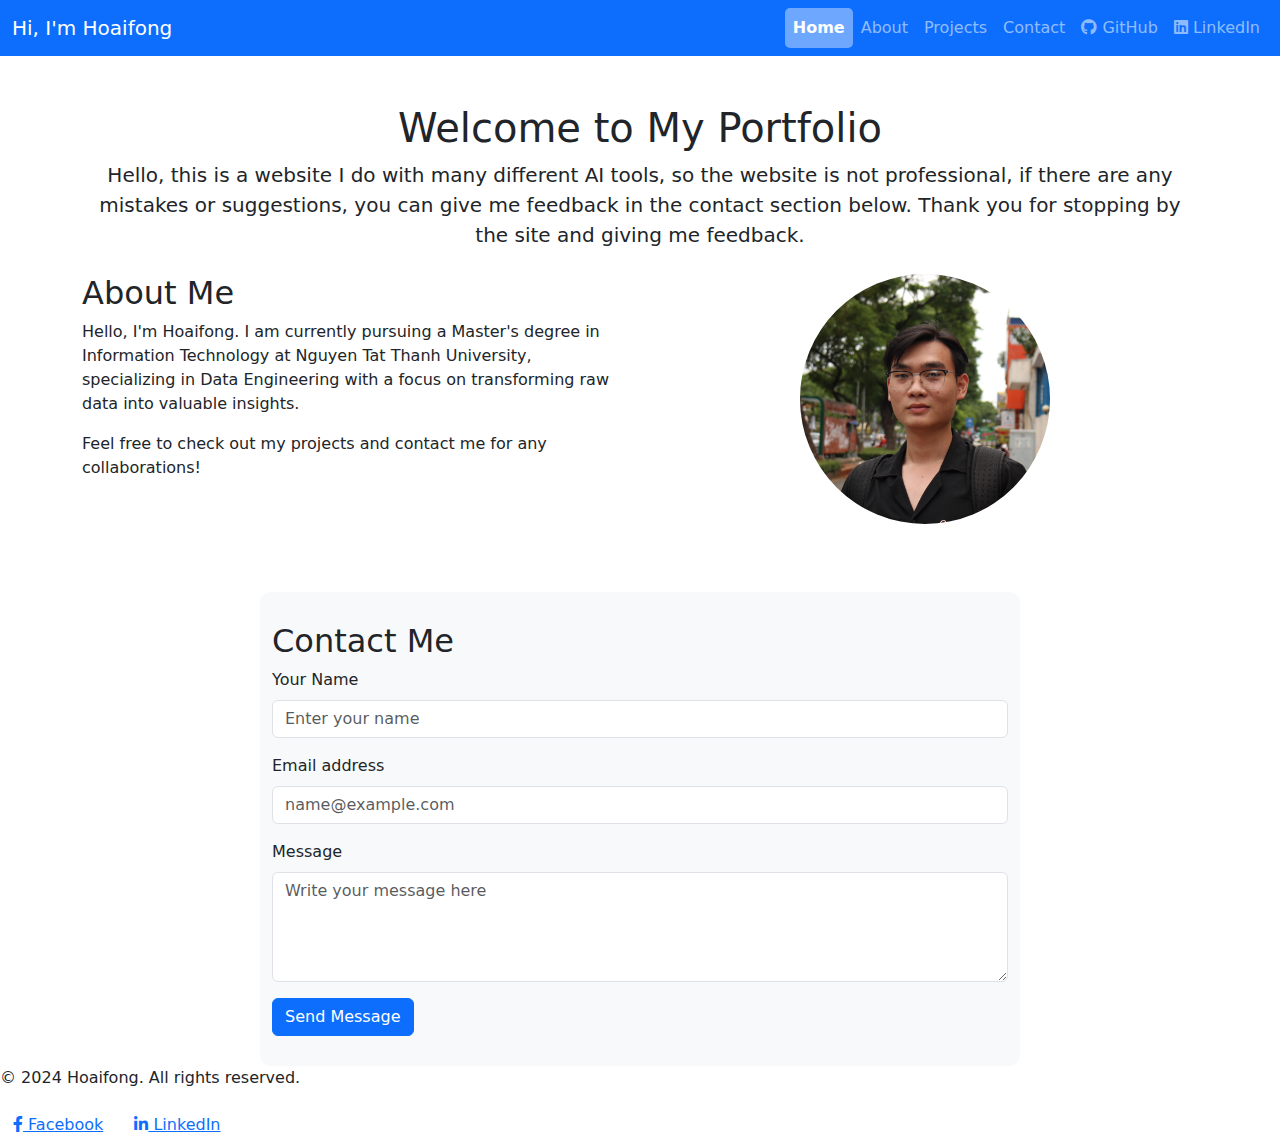
<file: index.html>
<!DOCTYPE html>
<html lang="en">

<head>
    <meta charset="UTF-8">
    <meta name="viewport" content="width=device-width, initial-scale=1.0">
    <meta http-equiv="X-UA-Compatible" content="ie=edge">
    <title>My Portfolio</title>
    <link rel="stylesheet" href="assets/css/styles.css">
    <link rel="stylesheet" href="https://cdnjs.cloudflare.com/ajax/libs/font-awesome/6.0.0-beta3/css/all.min.css">
    <link href="https://cdn.jsdelivr.net/npm/bootstrap@5.3.0-alpha1/dist/css/bootstrap.min.css" rel="stylesheet">
    <script src="https://cdn.jsdelivr.net/npm/bootstrap@5.3.0-alpha1/dist/js/bootstrap.bundle.min.js"></script>

</head>

<body class="hidden">
    <div id="header"></div> <!-- Nơi chèn header -->

    <!-- Nội dung trang -->
    <div class="container mt-5">
        <div class="text-center">
            <h1>Welcome to My Portfolio</h1>
            <p class="lead">Hello, this is a website I do with many different AI tools, so the website is not
                professional, if there are any mistakes or suggestions, you can give me feedback in the contact section
                below. Thank you for stopping by the site and giving me feedback.
            </p>
        </div>

        <!-- Giới thiệu ngắn gọn về bản thân -->
        <div class="row mt-4">
            <div class="col-md-6">
                <h2>About Me</h2>
                <p>
                    Hello, I'm Hoaifong. I am currently pursuing a Master's degree in Information Technology at Nguyen
                    Tat Thanh University, specializing in Data Engineering with a focus on transforming raw data into
                    valuable insights.</p>
                <p>Feel free to check out my projects and contact me for any collaborations!</p>
            </div>
            <div class="col-md-6 text-center">
                <img src="./assets/img/avartar.JPG" class="img-fluid avatar-img" alt="Profile Picture">
            </div>
        </div>

        <!-- Form liên hệ cơ bản -->
        <div class="row mt-5">
            <div class="col-md-8 mx-auto form-section">
                <h2>Contact Me</h2>
                <form id="contactForm">
                    <div class="mb-3">
                        <label for="name" class="form-label">Your Name</label>
                        <input type="text" class="form-control" id="name" placeholder="Enter your name" required>
                    </div>
                    <div class="mb-3">
                        <label for="email" class="form-label">Email address</label>
                        <input type="email" class="form-control" id="email" placeholder="name@example.com" required>
                    </div>
                    <div class="mb-3">
                        <label for="message" class="form-label">Message</label>
                        <textarea class="form-control" id="message" rows="4" placeholder="Write your message here"
                            required></textarea>
                    </div>
                    <button type="submit" class="btn btn-primary">Send Message</button>
                </form>
            </div>
        </div>
    </div>

    <div id="footer"></div> <!-- Nơi chèn footer -->

    <script src="assets/js/loadContent.js"></script> <!-- Tham chiếu đến tệp JavaScript -->
    <script src="assets/js/navbarHighlight.js"></script> <!-- Đường dẫn tới tệp JavaScript -->
    <script>
        // Giả lập xử lý form liên hệ
        document.getElementById("contactForm").addEventListener("submit", function (event) {
            event.preventDefault();
            alert("Your message has been sent!");
        });
    </script>
</body>

</html>
</file>
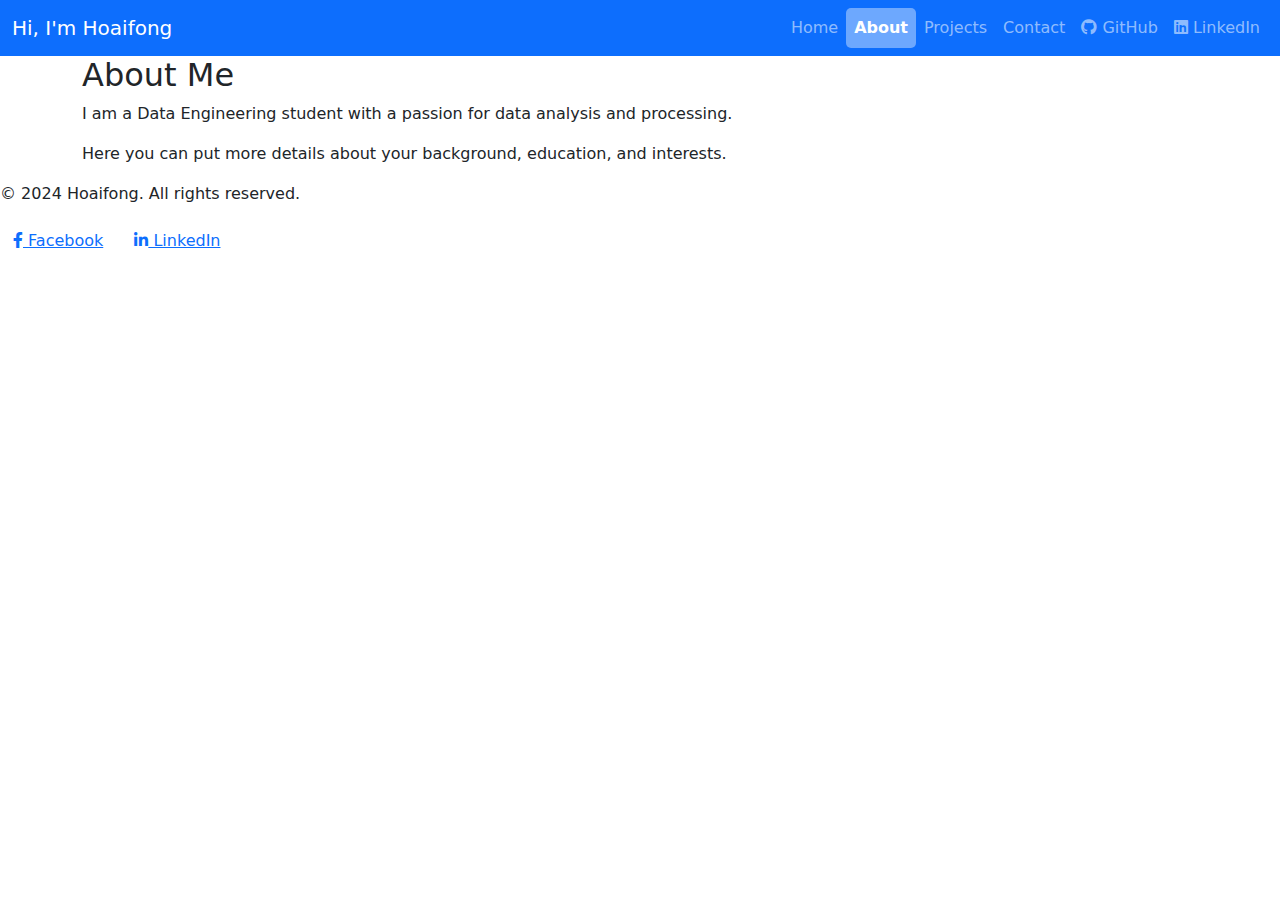
<file: about.html>
<!DOCTYPE html>
<html lang="en">

<head>
    <meta charset="UTF-8">
    <meta name="viewport" content="width=device-width, initial-scale=1.0">
    <meta http-equiv="X-UA-Compatible" content="ie=edge">
    <title>About Me - My Portfolio</title>
    <link rel="stylesheet" href="assets/css/styles.css">
    <link rel="stylesheet" href="https://cdnjs.cloudflare.com/ajax/libs/font-awesome/6.0.0-beta3/css/all.min.css">
    <link href="https://cdn.jsdelivr.net/npm/bootstrap@5.3.0-alpha1/dist/css/bootstrap.min.css" rel="stylesheet">
    <script src="https://cdn.jsdelivr.net/npm/bootstrap@5.3.0-alpha1/dist/js/bootstrap.bundle.min.js"></script>
</head>


<body class="hidden">


    <!-- Nội dung trang -->
    <div class="container">
        <h2>About Me</h2>
        <p>I am a Data Engineering student with a passion for data analysis and processing.</p>
        <p>Here you can put more details about your background, education, and interests.</p>
    </div>

    <div id="footer"></div> <!-- Nơi chèn footer -->

    <script src="assets/js/loadContent.js"></script> <!-- Load nội dung -->
    <script src="assets/js/navbarHighlight.js"></script> <!-- Đánh dấu nav hiện tại -->


</body>

</html>
</file>
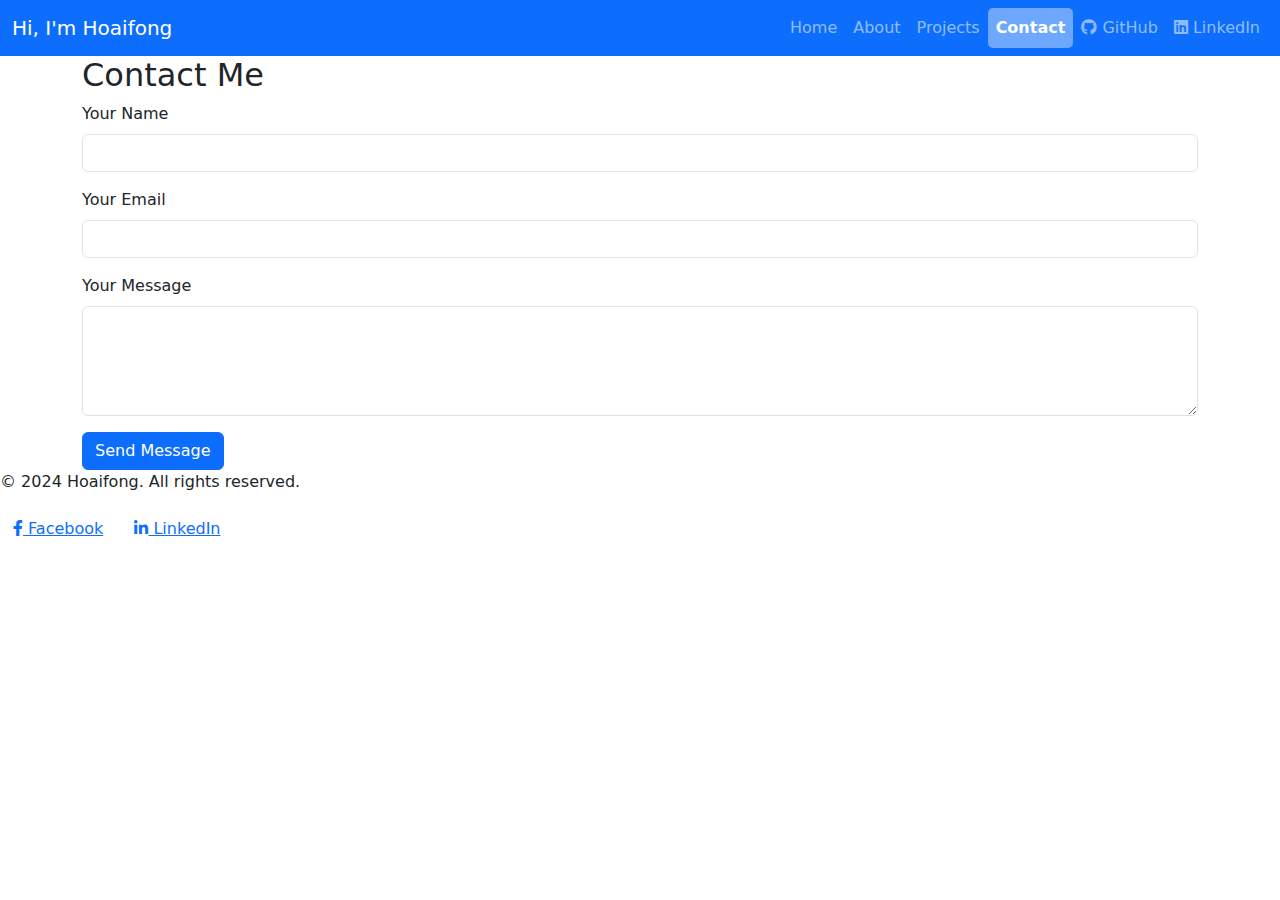
<file: contact.html>
<!DOCTYPE html>
<html lang="en">

<head>
    <meta charset="UTF-8">
    <meta name="viewport" content="width=device-width, initial-scale=1.0">
    <meta http-equiv="X-UA-Compatible" content="ie=edge">
    <title>Contact Me - My Portfolio</title>
    <link rel="stylesheet" href="assets/css/styles.css">
    <link rel="stylesheet" href="https://cdnjs.cloudflare.com/ajax/libs/font-awesome/6.0.0-beta3/css/all.min.css">
    <link href="https://cdn.jsdelivr.net/npm/bootstrap@5.3.0-alpha1/dist/css/bootstrap.min.css" rel="stylesheet">
    <script src="https://cdn.jsdelivr.net/npm/bootstrap@5.3.0-alpha1/dist/js/bootstrap.bundle.min.js"></script>
    <script type="text/javascript" src="https://cdn.emailjs.com/dist/email.min.js"></script>
    <script type="text/javascript" src="assets/js/contactTome.js"></script> <!-- Tham chiếu tới tệp JavaScript -->
</head>

<body>
    <!-- Nội dung trang -->
    <div class="container">
        <h2>Contact Me</h2>
        <form id="contactForm">
            <div class="mb-3">
                <label for="name" class="form-label">Your Name</label>
                <input type="text" class="form-control" id="name" name="name" required>
            </div>
            <div class="mb-3">
                <label for="email" class="form-label">Your Email</label>
                <input type="email" class="form-control" id="email" name="email" required>
            </div>
            <div class="mb-3">
                <label for="message" class="form-label">Your Message</label>
                <textarea class="form-control" id="message" name="message" rows="4" required></textarea>
            </div>
            <button type="submit" class="btn btn-primary">Send Message</button>
        </form>
    </div>

    <div id="footer"></div> <!-- Nơi chèn footer -->

    <script src="assets/js/loadContent.js"></script> <!-- Tham chiếu đến tệp JavaScript -->
    <script src="assets/js/navbarHighlight.js"></script> <!-- Đường dẫn tới tệp JavaScript -->
    <script src="assets/js/contactTome.js"></script> <!-- Đường dẫn tới tệp JavaScript -->

</body>

</html>
</file>
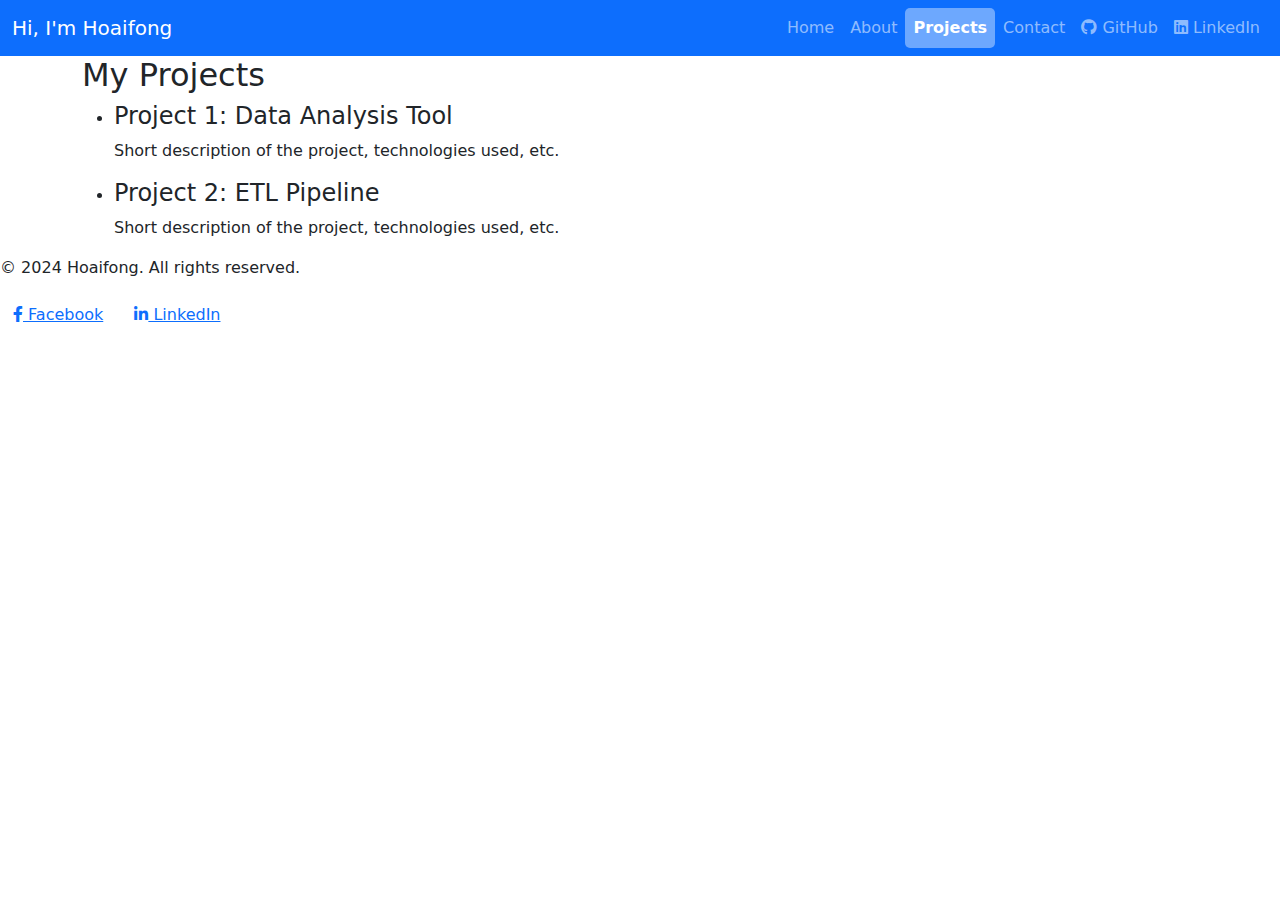
<file: projects.html>
<!DOCTYPE html>
<html lang="en">

<head>
    <meta charset="UTF-8">
    <meta name="viewport" content="width=device-width, initial-scale=1.0">
    <meta http-equiv="X-UA-Compatible" content="ie=edge">
    <title>My Projects - My Portfolio</title>
    <link rel="stylesheet" href="assets/css/styles.css">
    <link rel="stylesheet" href="https://cdnjs.cloudflare.com/ajax/libs/font-awesome/6.0.0-beta3/css/all.min.css">
    <link href="https://cdn.jsdelivr.net/npm/bootstrap@5.3.0-alpha1/dist/css/bootstrap.min.css" rel="stylesheet">
    <script src="https://cdn.jsdelivr.net/npm/bootstrap@5.3.0-alpha1/dist/js/bootstrap.bundle.min.js"></script>
</head>

<body class="hidden">


    <!-- Nội dung trang -->
    <div class="container">
        <h2>My Projects</h2>
        <ul>
            <li>
                <h4>Project 1: Data Analysis Tool</h4>
                <p>Short description of the project, technologies used, etc.</p>
            </li>
            <li>
                <h4>Project 2: ETL Pipeline</h4>
                <p>Short description of the project, technologies used, etc.</p>
            </li>
            <!-- Thêm nhiều dự án nếu cần -->
        </ul>
    </div>

    <div id="footer"></div> <!-- Nơi chèn footer -->

    <script src="assets/js/loadContent.js"></script> <!-- Tham chiếu đến tệp JavaScript -->
    <script src="assets/js/navbarHighlight.js"></script> <!-- Đường dẫn tới tệp JavaScript -->

</body>

</html>
</file>
<file: assets/css/styles.css>
.hidden {
    display: none;
    /* Ẩn nội dung */
}

/* Tùy chỉnh cho headerbar */
.headerbar {
    padding: 15px 20px;
}

.headerbar-brand {
    font-size: 1.5rem;
    font-weight: bold;
}

.header-link {
    font-size: 1.1rem;
    padding-right: 20px;
    color: white;
}

.header-link:hover {
    color: #f8f9fa;
    /* Làm màu sáng hơn khi hover */
}

.headerbar-toggler {
    border-color: white;
}

.headerbar-dark .headerbar-toggler-icon {
    background-image: url("data:image/svg+xml,...");
    /* Thay đổi icon toggle nếu muốn */
}

.headerbar-header .header-item {
    margin-left: 15px;
}

.headerbar-header .header-link.active {
    font-weight: bold;
    color: #f8f9fa;
}

/* Đảm bảo thanh điều hướng cố định ở đầu trang */
.headerbar {
    position: sticky;
    top: 0;
    z-index: 1000;
}


.header-item a {
    display: flex;
    align-items: center;
    /* Căn giữa icon và văn bản */
}

.header-item a i {
    margin-right: 5px;
    /* Khoảng cách giữa icon và văn bản */
}


/* Tùy chỉnh cho headerbar */
.headerbar {
    padding: 15px 20px;
}

.headerbar-brand {
    font-size: 1.5rem;
    font-weight: bold;
}

/* Các liên kết trong thanh điều hướng */
.header-link {
    font-size: 1.1rem;
    padding: 10px 15px;
    /* Thêm padding để tăng khoảng cách */
    color: white;
    /* Màu chữ mặc định */
    transition: background-color 0.3s ease, color 0.3s ease;
    /* Hiệu ứng chuyển tiếp cho nền và màu chữ */
}

/* Hiệu ứng hover */
.header-link:hover {
    background-color: rgba(255, 255, 255, 0.2);
    /* Nền khi hover */
    border-radius: 5px;
    /* Bo tròn các cạnh */
    color: #fff;
    /* Đảm bảo chữ vẫn trắng */
}

/* Hiệu ứng cho các liên kết trong thanh điều hướng */
.header-link {
    transition: background-color 0.3s ease, color 0.3s ease;
    /* Hiệu ứng chuyển tiếp cho nền và màu chữ */
}

.header-link:hover {
    background-color: rgba(255, 255, 255, 0.2);
    /* Nền khi hover */
    color: #fff;
    /* Đảm bảo chữ vẫn trắng */
}

.nav-link.active {
    background-color: rgba(255, 255, 255, 0.4);
    /* Nền sáng hơn cho trang hiện tại */
    border-radius: 5px;
    /* Bo tròn các cạnh */
    color: #ffffff;
    /* Màu chữ trắng */
    font-weight: bold;
    /* Làm đậm chữ */
}

/* Custom styles */
.avatar-img {
    width: 250px;
    height: 250px;
    object-fit: cover;
    border-radius: 50%;
    /* Bo tròn hình ảnh */
    margin-bottom: 20px;
}

.form-section {
    padding: 30px;
    background-color: #f8f9fa;
    border-radius: 10px;
}
</file>
